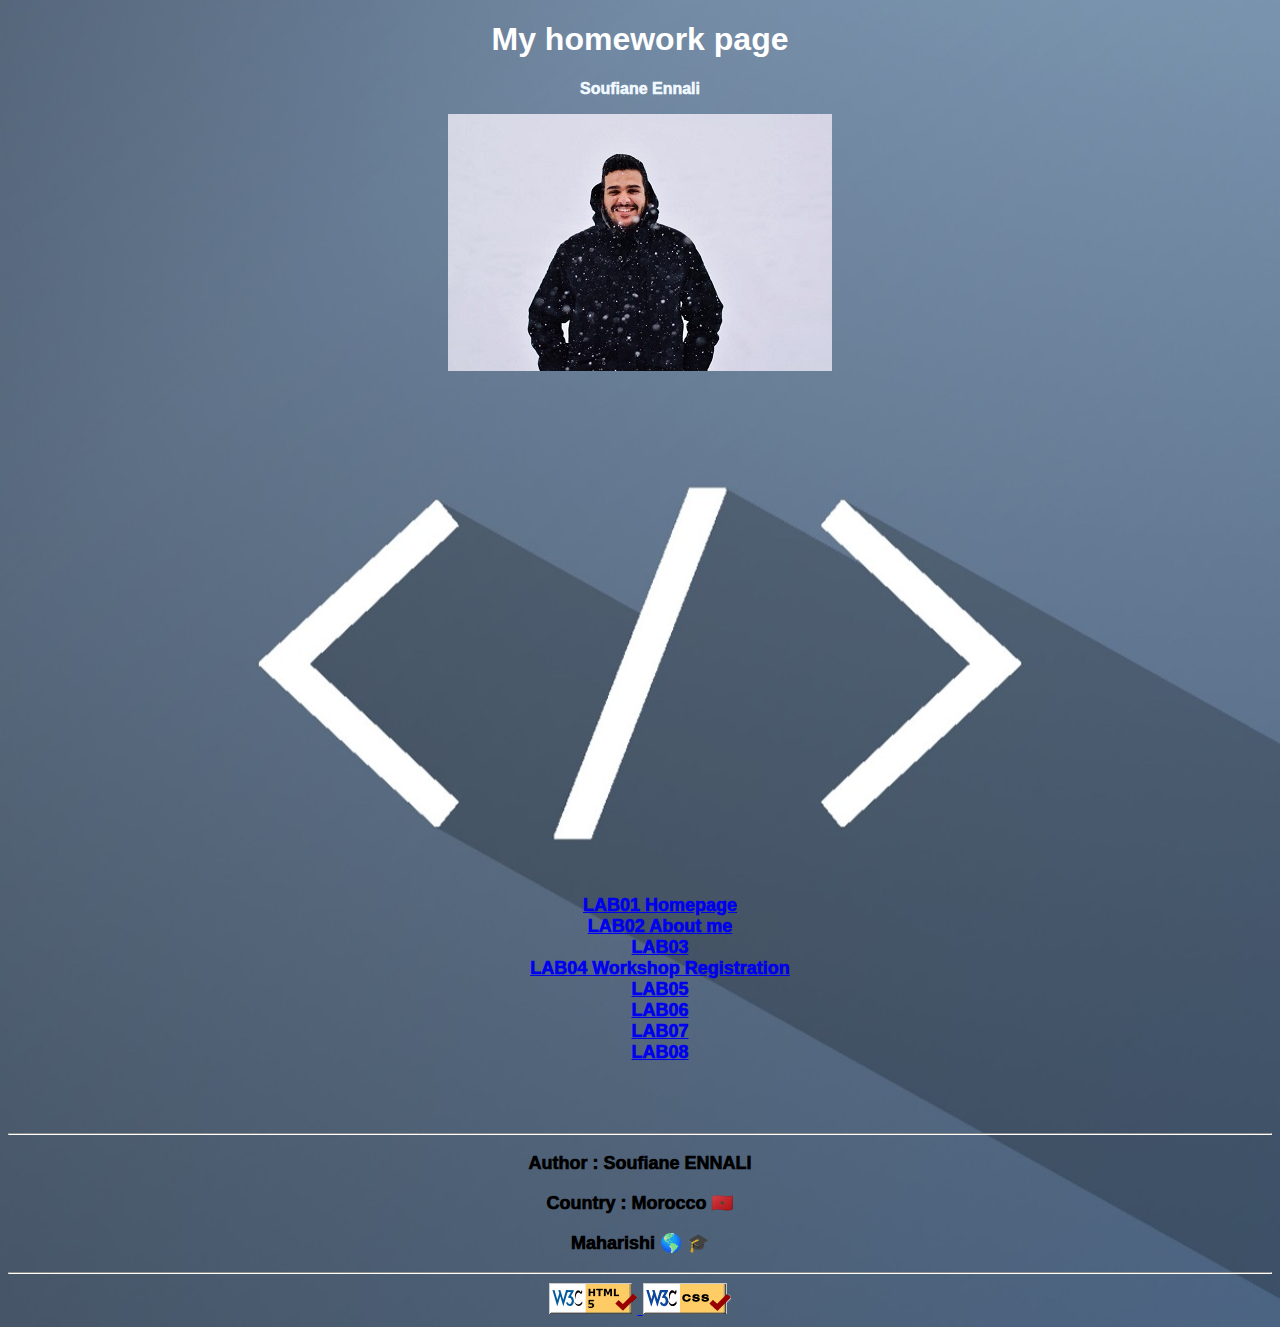
<file: index.html>
<!DOCTYPE html>
<html lang="en">


<head>
    <meta charset="utf-8" />
    <link href="styles/style.css" rel="stylesheet" />
    <title>Soufiane Ennali LABS</title>
    <style>
        body {
            background-image: url(./images/back.jpg);
        }
    </style>
</head>

<body>


    <header>
        <h1>My homework page</h1>
        <pre id="h2style">Soufiane Ennali</pre>
        <pre><img src="./images/me.JPG" alt="This is me"/></pre>
        <pre>






















            



        </pre>
    </header>
    <ul>
        <li><a href="index.html">LAB01  Homepage</a></li>
        <li><a href="aboutme.html">LAB02   About me</a> </li>
        <li><a href="lab3.html">LAB03</a></li>
        <li><a href="lab4.html">LAB04 Workshop Registration</a></li>
        <li><a href="lab5.html">LAB05</a></li>
        <li><a href="lab6.html">LAB06</a></li>
        <li><a href="lab7.html">LAB07</a></li>
        <li><a href="lab8.html">LAB08</a></li>
    </ul>
    <footer>
        <pre>

        </pre>
        <hr>
        <div>
            <p>Author : Soufiane ENNALI </p>
            <p>Country : Morocco 🇲🇦</p>
            <p>Maharishi 🌎 🎓</p>
            <hr>
            <a href="http://validator.w3.org/check?uri=referer" onclick="this.href='http://validator.w3.org/check?uri=' +
                document.URL">
                <img src="images/w3c-html.png" alt="html validator" />
            </a>
            <a href="https://jigsaw.w3.org/css-validator/check/referer">
                <img src="images/w3c-css.png" alt="Valid CSS!" /></a>
        </div>
    </footer>
</body>

</html>
</file>
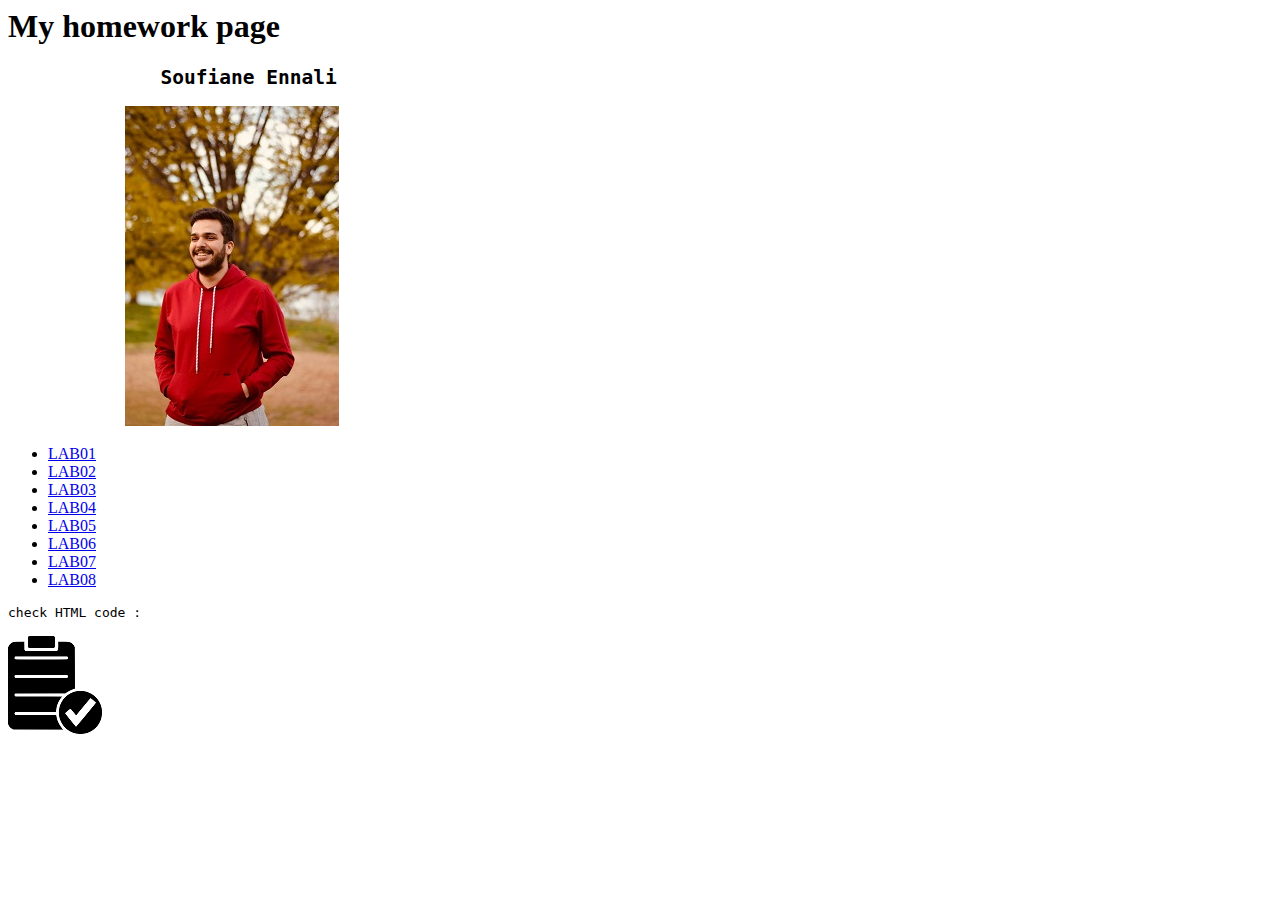
<file: lab01/index.html>
<!DOCTYPE>
<html lang="en">


<head>
    <meta charset="utf-8" />
    <meta name="description" content="WAP lABS" />
    <title>Soufiane Ennali LABS</title>
</head>


<body>

    <header>
        <h1>My homework page</h1>
        <pre><h2>             Soufiane Ennali</h2></pre>
        <pre>               <img src="./images/id_photo.jpeg" alt="This is me" /></pre>

    </header>


    <ul>
        <li>
            <a href="index.html">LAB01</a>
        </li>

        <li>
            <a href="!">LAB02</a>
        </li>

        <li>
            <a href=":">LAB03</a>
        </li>

        <li>
            <a href="!">LAB04</a>
        </li>

        <li>
            <a href="!">LAB05</a>
        </li>

        <li>
            <a href="!">LAB06</a>
        </li>

        <li>
            <a href="!">LAB07</a>
        </li>

        <li>
            <a href="!">LAB08</a>
        </li>

    </ul>
    <footer>
        <p>
            <code>check HTML code :</code>
        </p>
        <p>

            <a href="https://validator.w3.org/check/referer">
                <img src="images/check.png" alt="validate" /></a>

        </p>
    </footer>


</body>





</html>
</file>
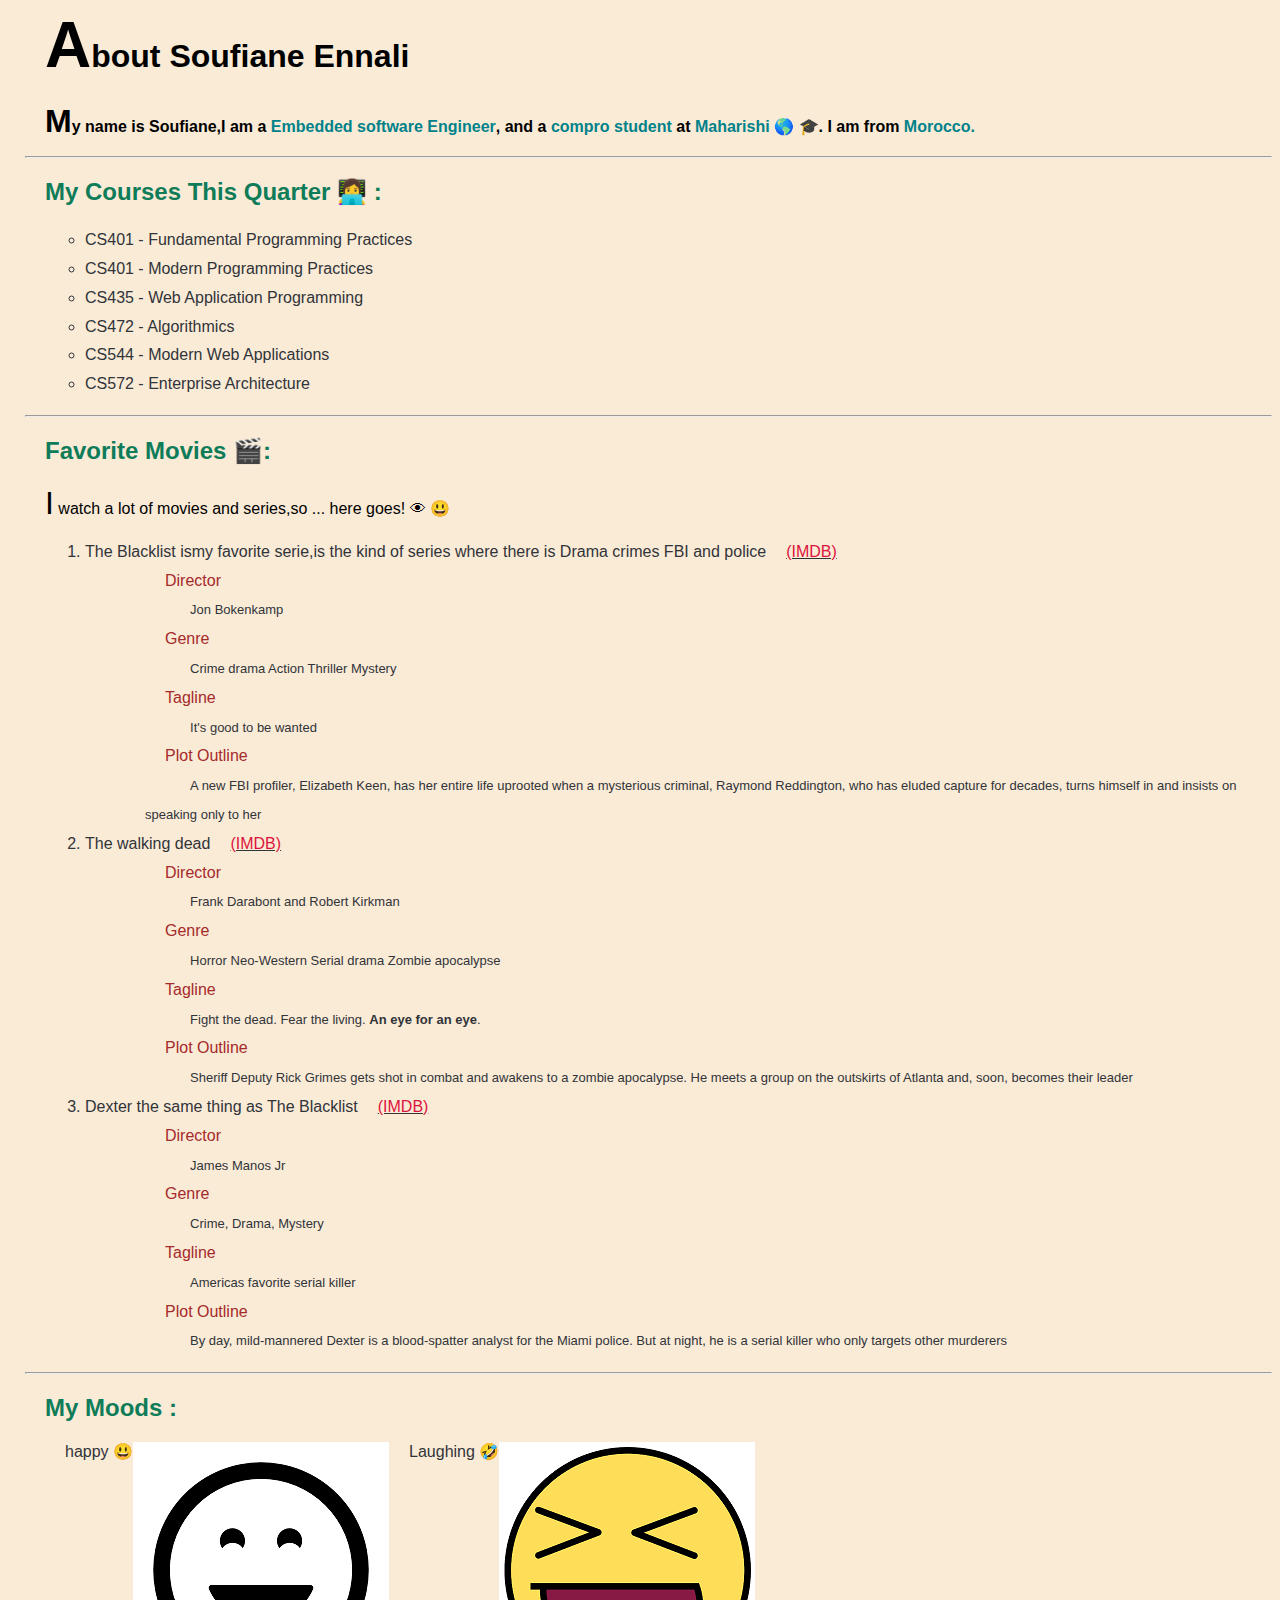
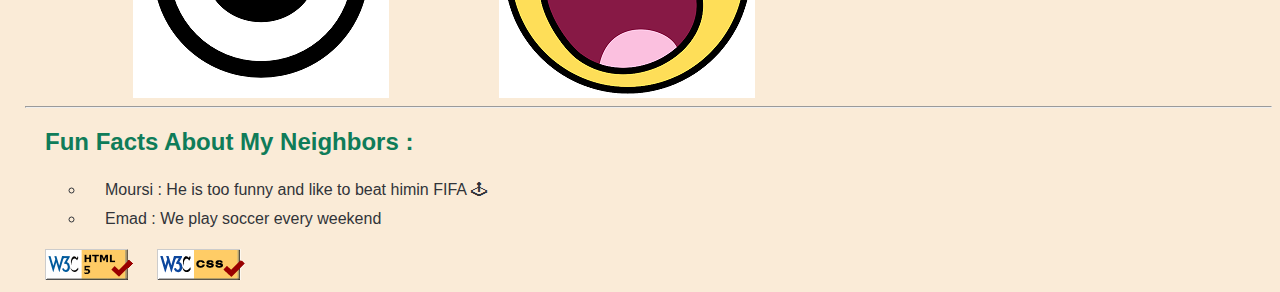
<file: aboutme.html>
<!DOCTYPE>
<html lang="en">

<head>
    <meta charset="utf-8" />
    <title>About me</title>
    <link href="styles/aboutme_style.css" rel="stylesheet" />
</head>

<body>
    <div>
        <h1 class="upperFirstLetter">About Soufiane Ennali</h1>
        <p class="upperFirstLetter"><strong>My name is Soufiane,I am a <b> Embedded software Engineer</b>, and a <b>compro student</b> at <b>Maharishi 🌎 🎓</b>. I am from <b>Morocco.</b></strong></p>
        <hr>
    </div>
    <div>
        <h2>My Courses This Quarter 👩‍💻 :</h2>

        <ul>
            <li>CS401 - Fundamental Programming Practices</li>
            <li>CS401 - Modern Programming Practices</li>
            <li>CS435 - Web Application Programming</li>
            <li>CS472 - Algorithmics</li>
            <li>CS544 - Modern Web Applications</li>
            <li>CS572 - Enterprise Architecture</li>
        </ul>
        <hr>
    </div>
    <div>
        <h2>Favorite Movies 🎬:</h2>
        <p class="upperFirstLetter">I watch a lot of movies and series,so ... here goes! 👁 😃 </p>
        <ol>
            <li>The Blacklist ismy favorite serie,is the kind of series where there is Drama crimes FBI and police<a href="https://www.imdb.com/title/tt2741602/?ref_=nv_sr_srsg_0"><span class="imdb-link">(IMDB)</span></a>
                <ul class="movie">
                    <li><a class="movie-detail">Director</a><br><a class="mov">Jon Bokenkamp</a></li>
                    <li><a class="movie-detail">Genre</a><br><a class="mov">Crime drama Action Thriller Mystery</a></li>
                    <li><a class="movie-detail">Tagline</a><br><a class="mov"> It's good to be wanted</a></li>
                    <li><a class="movie-detail">Plot Outline</a><br><a class="mov">A new FBI profiler, Elizabeth Keen, has
                    her entire life uprooted when a mysterious criminal, Raymond Reddington, who has eluded capture for
                    decades, turns himself in and insists on speaking only to her</a></li>
                </ul>
            </li>

            <li>The walking dead<a href="https://www.imdb.com/title/tt1520211/?ref_=nv_sr_srsg_0"><span
                class="imdb-link">(IMDB)</span></a>
                <ul class="movie">
                    <li><a class="movie-detail">Director</a><br><a class="mov">Frank Darabont and Robert Kirkman</a></li>
                    <li><a class="movie-detail">Genre</a><br><a class="mov">Horror Neo-Western Serial drama Zombie
                    apocalypse</a></li>
                    <li><a class="movie-detail">Tagline</a><br><a class="mov">Fight the dead. Fear the living. <strong>An
                    eye for an eye</strong>.</a></li>
                    <li><a class="movie-detail">Plot Outline</a><br><a class="mov">Sheriff Deputy Rick Grimes gets shot in
                    combat and awakens to a zombie apocalypse. He meets a group on the outskirts of Atlanta and, soon,
                    becomes their leader</a></li>
                </ul>
            </li>
            <li>Dexter the same thing as The Blacklist<a href="https://www.imdb.com/title/tt0773262/?ref_=nv_sr_srsg_0"><span class="imdb-link">(IMDB)</span></a>
                <ul class="movie">
                    <li><a class="movie-detail">Director</a><br><a class="mov">James Manos Jr</a></li>
                    <li><a class="movie-detail">Genre</a><br><a class="mov"> Crime, Drama, Mystery</a></li>
                    <li><a class="movie-detail">Tagline</a><br><a class="mov">Americas favorite serial killer</a></li>
                    <li><a class="movie-detail">Plot Outline</a><br><a class="mov">By day, mild-mannered Dexter is a
                    blood-spatter analyst for the Miami police. But at night, he is a serial killer who only targets
                    other murderers</a></li>
                </ul>
            </li>
        </ol>
        <hr>
    </div>
    <div>
        <h2>My Moods :</h2>
        <div>
            <p><a class="mood-pic">happy 😃 </a></p>
            <img class="mood-pic" src="images/happy_face.jpg">
            <p><a class="mood-pic">Laughing 🤣 </a></p>
            <img src="images/laughing_face.png">
            <hr>
        </div>
    </div>
    <div>
        <h2>Fun Facts About My Neighbors :</h2>
        <ul>
            <li><a>Moursi : He is too funny and like to beat himin FIFA 🕹</a></li>
            <li><a>Emad : We play soccer every weekend</a></li>
        </ul>
    </div>
    <div>
        <a href="http://validator.w3.org/check?uri=referer" onclick="this.href='http://validator.w3.org/check?uri=' +
            document.URL"> <img src="images/w3c-html.png" alt="html validator" /></a>


        <a href="https://jigsaw.w3.org/css-validator/check/referer">
            <img src="images/w3c-css.png" alt="Valid CSS!" /></a>
    </div>
</body>

</html>
</file>
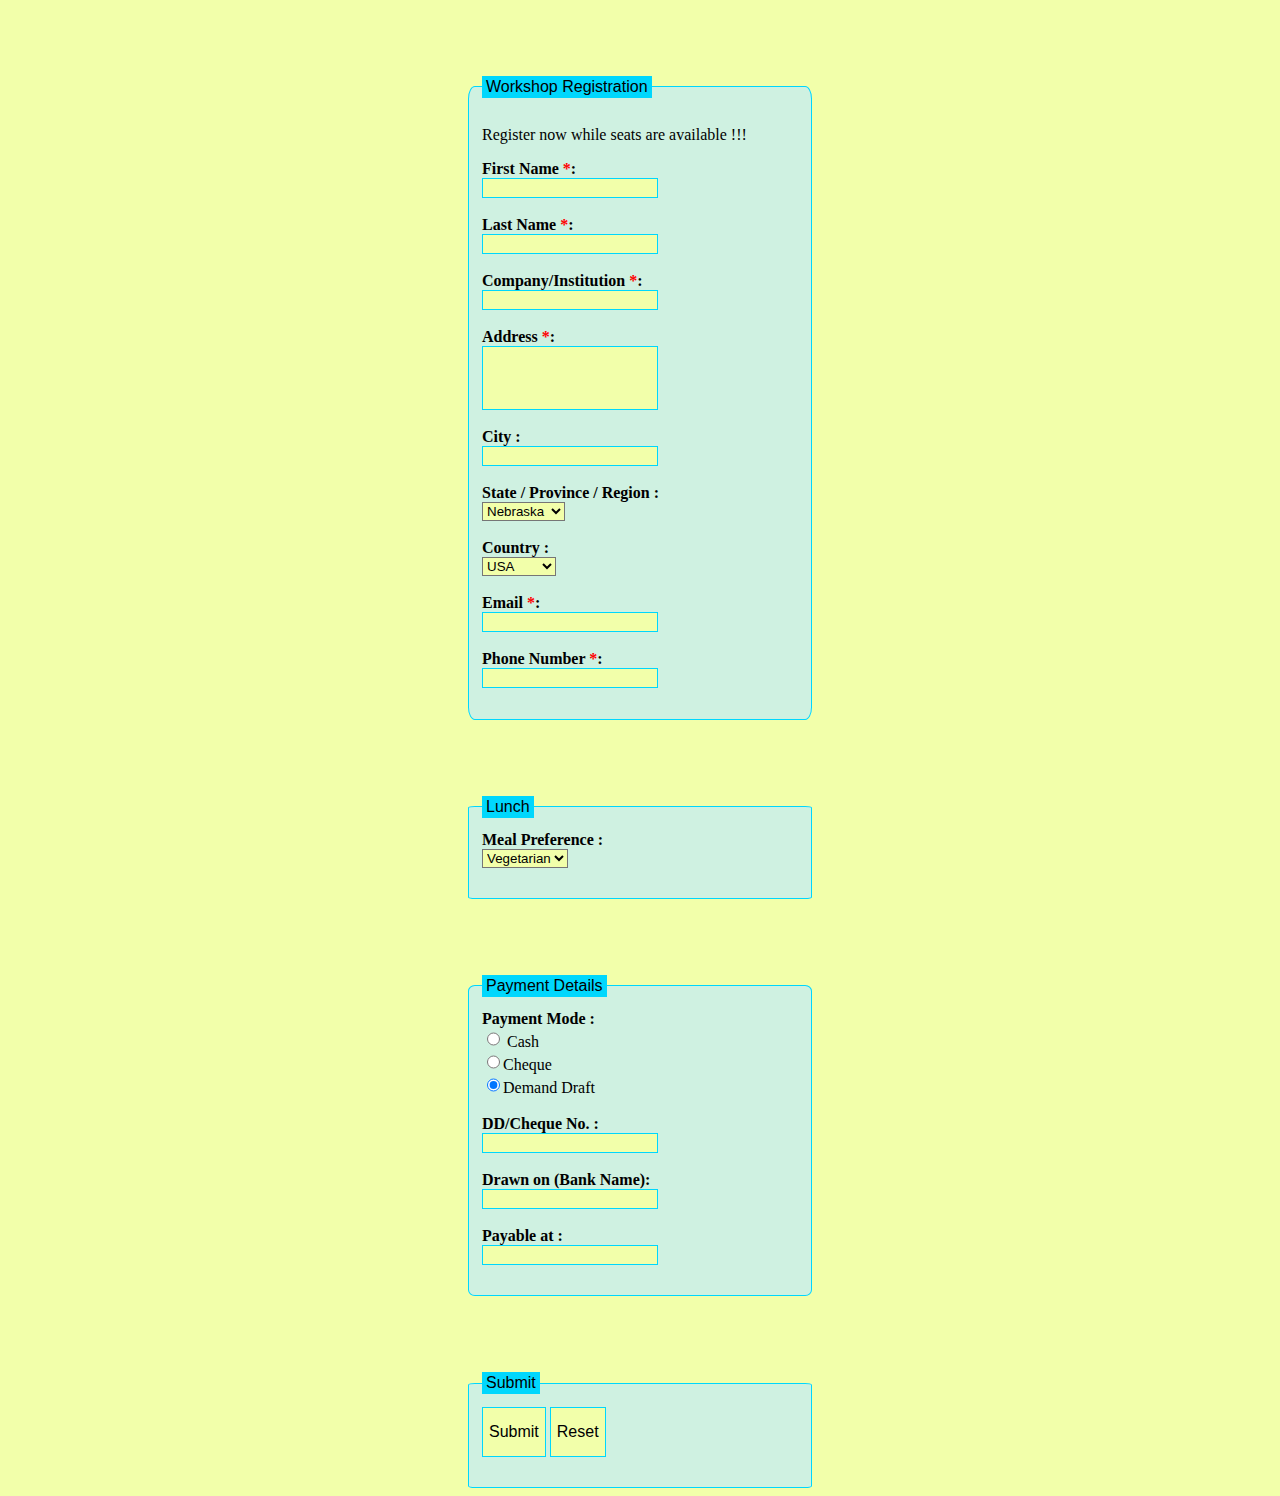
<file: lab4.html>
<!DOCTYPE html>
<html lang="en">

<head>
    <meta charset="UTF-8">
    <title>Workshop Registration</title>
    <link rel="stylesheet" type="text/css" href="styles/registration.css">

</head>

<body>
    <form>
        <fieldset>
            <legend>Workshop Registration</legend>
            <p>Register now while seats are available !!! </p>
            <strong class="column">First Name <b>*</b>:</strong><br>
            <input type="text" required="required" name="name" size="16" maxlength="16"><br><br>
            <strong class="column">Last Name <b>*</b>:</strong><br>
            <input type="text" required="required" name="name" size="16" maxlength="16"><br><br>
            <strong class="column">Company/Institution <b>*</b>:</strong><br>
            <input type="text" required="required" name="name" size="16" maxlength="16"><br><br>
            <strong class="column">Address <b>*</b>:</strong><br>
            <input id="add" required="required" type="text" name="name" size="16" width="20" maxlength="16"><br><br>
            <strong class="column">City :</strong><br>
            <input type="text" name="name" size="16" maxlength="16"><br><br>

            <strong class="column">State / Province / Region :</strong><br>
            <select name="states">
            <option value="Iowa"> Iowa</option>
            <option value="Wisconsin"> Wisconsin</option>
            <option value="Nebraska" selected> Nebraska</option></select><br><br>

            <strong class="column">Country :</strong><br>
            <select name="Country">
            <option value="USA"> USA</option>
            <option value="MA"> Morocco </option></select><br><br>

            <strong class="column">Email <b>*</b>:</strong><br>
            <input type="email" required="required" name="email" size="16" maxlength="16"><br><br>

            <strong class="column">Phone Number <b>*</b>:</strong><br>
            <input type="tel" required="required" name="tel" size="16" maxlength="16"><br><br>
        </fieldset>

        <fieldset>
            <legend>Lunch</legend>
            <strong class="column">Meal Preference :</strong><br>
            <select name="meal">
            <option value="vegen">Vegetarian</option>
            <option value="Chicken">Chicken</option>
            <option value="beef">Beef</option>
            <option value="Fish"> Fish</option>
        </select>
            <br><br>
        </fieldset>

        <fieldset>
            <legend>Payment Details</legend>
            <strong class="column">Payment Mode :</strong><br>
            <input type="radio" name="cc" value="Cash" checked="checked" /> Cash<br>
            <input type="radio" name="cc" value="Cheque" checked="checked" />Cheque<br>
            <input type="radio" name="cc" value="Demand Draft" checked="checked" />Demand Draft<br><br>
            <strong class="column">DD/Cheque No. :</strong><br>
            <input type="text" name="name" size="16" maxlength="16"><br><br>
            <strong class="column">Drawn on (Bank Name):</strong><br>
            <input type="text" name="name" size="16" maxlength="16"><br><br>
            <strong class="column">Payable at :</strong><br>
            <input type="text" name="name" size="16" maxlength="16"><br><br>

        </fieldset>
        <fieldset>
            <legend>Submit</legend>
            <input id="submit" type="submit" value="Submit">
            <input id="submit" type="reset" value="Reset"><br><br>
        </fieldset>
    </form>
</body>

</html>
</file>
<file: styles/style.css>
body {
    background-position: center;
    /*background-image: url(./images/back.jpg);*/
    background-image: url(./images/back.jpg);
}

pre,
h1 {
    font-family: Arial, Helvetica, sans-serif;
    font-style: normal;
    text-align: center;
    color: white;
}

ul,
li,
p,
div {
    font-family: Arial, Helvetica, sans-serif;
    list-style-type: none;
    font-size: large;
    font-weight: 1000;
    text-align: center;
}


/*Link*/

a:visited {
    color: black;
}

a:hover {
    color: whitesmoke;
}

hr {
    border-top: 1px solid #8c8b8b;
    border-bottom: 1px solid #fff;
}

#h2style {
    font-family: Arial, Helvetica, sans-serif;
    font-weight: 1000;
    color: aliceblue;
}
</file>
<file: styles/aboutme_style.css>
.upperFirstLetter:first-letter {
    font-family: Arial, Helvetica, sans-serif;
    font-size: 2em;
}

b {
    color: #4db4b9;
}

.movie {
    list-style-type: none;
    font-family: "Source Sans Pro", Arial, Helvetica, sans-serif;
}

.movie-detail {
    color: brown;
    font-family: "Source Sans Pro", Arial, Helvetica, sans-serif;
}

.mov {
    margin-left: 4%;
    font-size: 13px;
}

.mood-pic {
    float: left;
}

ul {
    list-style-type: circle;
    line-height: 180%;
}

ol {
    line-height: 180%;
}

body {
    background-color: antiquewhite;
    margin-left: 25px;
}

span.imdb-link {
    color: crimson;
}

.imdb-link:hover {
    color: #0087cc;
}

a,
li {
    margin-left: 20px;
    font-family: 'Nunito Sans', sans-serif;
    color: #313439;
}

h1 {
    margin-left: 20px;
    font-family: 'Nunito Sans', sans-serif;
    color: #000000;
}

h2 {
    margin-left: 20px;
    font-family: 'Nunito Sans', sans-serif;
    color: #0f7c59;
}

p {
    margin-left: 20px;
    font-family: 'Nunito Sans', sans-serif;
}

b {
    color: #00828a;
}
</file>
<file: styles/registration.css>
legend {
    background-color: rgb(0, 215, 253);
    border: 2px solid rgb(0, 215, 253);
    font-family: 'Franklin Gothic Medium', 'Arial Narrow', Arial, sans-serif;
}

fieldset {
    width: 25%;
    margin: auto;
    background-color: #cff1e1;
    border: 1px solid rgb(0, 215, 253);
    margin-top: 6%;
    border-radius: 2%;
    padding: 1%;
}

p {
    font-family: 'Times New Roman', Times, serif;
}

body,
option,
select {
    background-color: rgb(242, 255, 170);
}

b {
    color: red;
}

input {
    font-size: 100%;
    font-weight: lighter;
    block-size: 16px;
    border: 1px solid rgb(0, 215, 253);
    background-color: rgb(242, 255, 170);
}

#add {
    block-size: 60px;
}

#submit {
    font-family: 'Franklin Gothic Medium', 'Arial Narrow', Arial, sans-serif;
    block-size: 50px;
    background-color: rgb(242, 255, 170);
}
</file>
